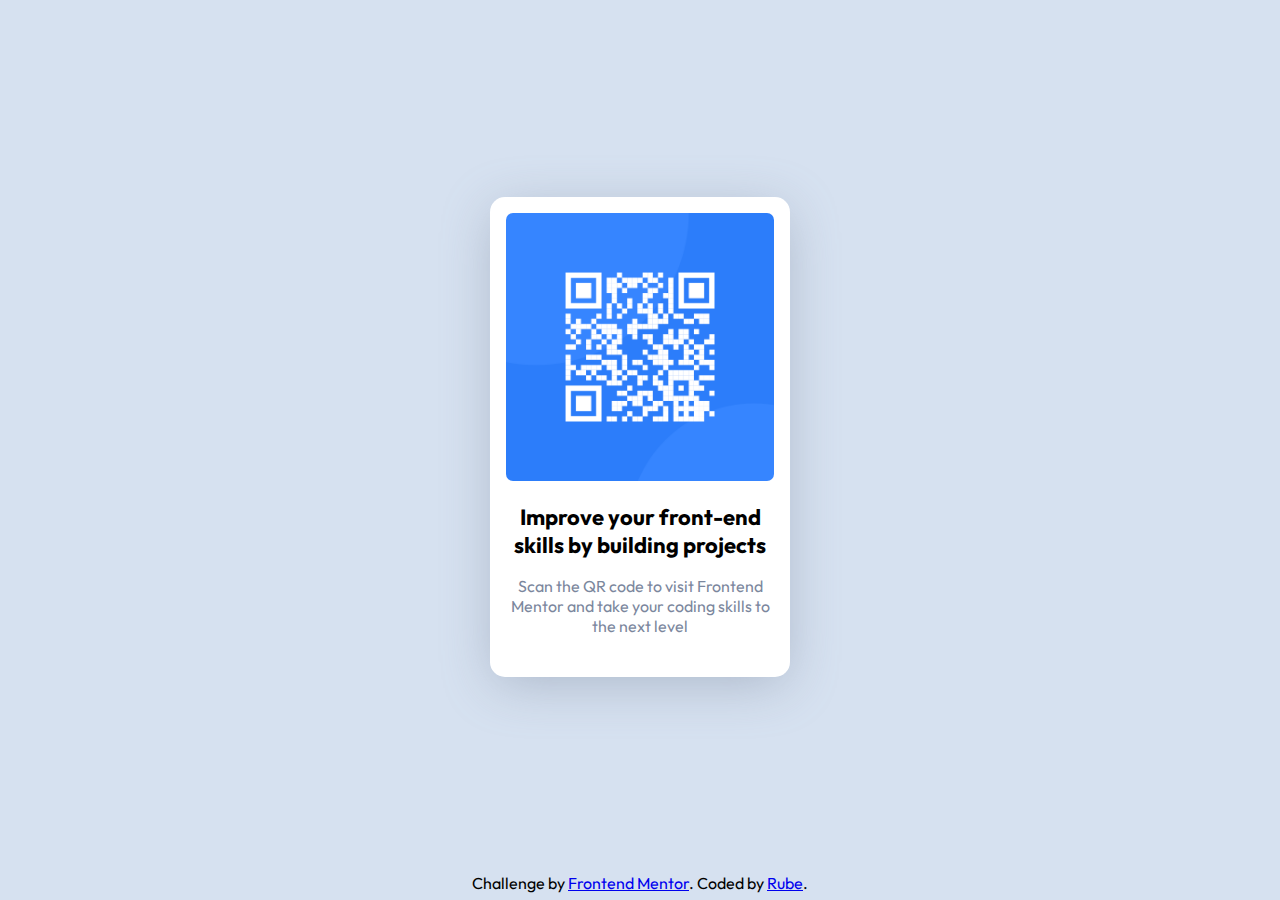
<file: index.html>
<!DOCTYPE html>
<html lang="en">
<head>
  <meta charset="UTF-8">
  <meta name="viewport" content="width=device-width, initial-scale=1.0"> <!-- displays site properly based on user's device -->

  <link rel="icon" type="image/png" sizes="32x32" href="./images/favicon-32x32.png">
  <link rel="stylesheet" href="./src/qr_component.css">
  <link rel="preconnect" href="https://fonts.googleapis.com"><link rel="preconnect" href="https://fonts.gstatic.com" crossorigin><link href="https://fonts.googleapis.com/css2?family=Outfit:wght@500&display=swap" rel="stylesheet">
  <title>Frontend Mentor | QR code component</title>
</head>
<body class="document">

  <div class="qr-card-container">
      <div class="card padding-16">
          <div>
              <img class="img-container" src="./images/image-qr-code.png" alt="QR code">
          </div>
          <div class="text-container">
              <h2 class="title"> Improve your front-end skills by building projects </h2>
              <div class="paragraph">
                  Scan the QR code to visit Frontend Mentor and take your coding skills to the next level
              </div>
          </div>
      </div>
  </div>

  
  <div class="attribution align-center">
    Challenge by <a href="https://www.frontendmentor.io?ref=challenge" target="_blank">Frontend Mentor</a>. 
    Coded by <a href="#">Rube</a>.
  </div>
</body>
</html>
</file>
<file: src/qr_component.css>
* {
    padding: 0;
    margin: 0;
    box-sizing: border-box;
}

html,
body {
    font-family: 'Outfit', sans-serif;
}

.padding-16 {
    padding: 16px;
}

.document {
    background-color: #d6e1f0;
}

.qr-card-container {
    height: 97vh;
    display: flex;
    align-items: center;
    justify-content: center;
}

.card {
    display: flex;
    flex-flow: column;
    justify-content: space-between;
    background: white;
    width: 300px;
    height: 480px;
    border-radius: 15px;
    box-shadow: 0px 10px 52px -5px;
    color: #7b879d7a;
}

.img-container {
    width: 100%;
    border-radius: 7px;
}

.title {
    font-size: 22px;
    color: black;
    font-weight: 700;
    text-align: center;
    margin-bottom: 17px;
}

.text-container {
    margin-bottom: 25px;
}

.paragraph {
    text-align: center;
    font-size: 16px;
    color: #7b879d;
}

.align-center {
    text-align: center;
}
</file>
